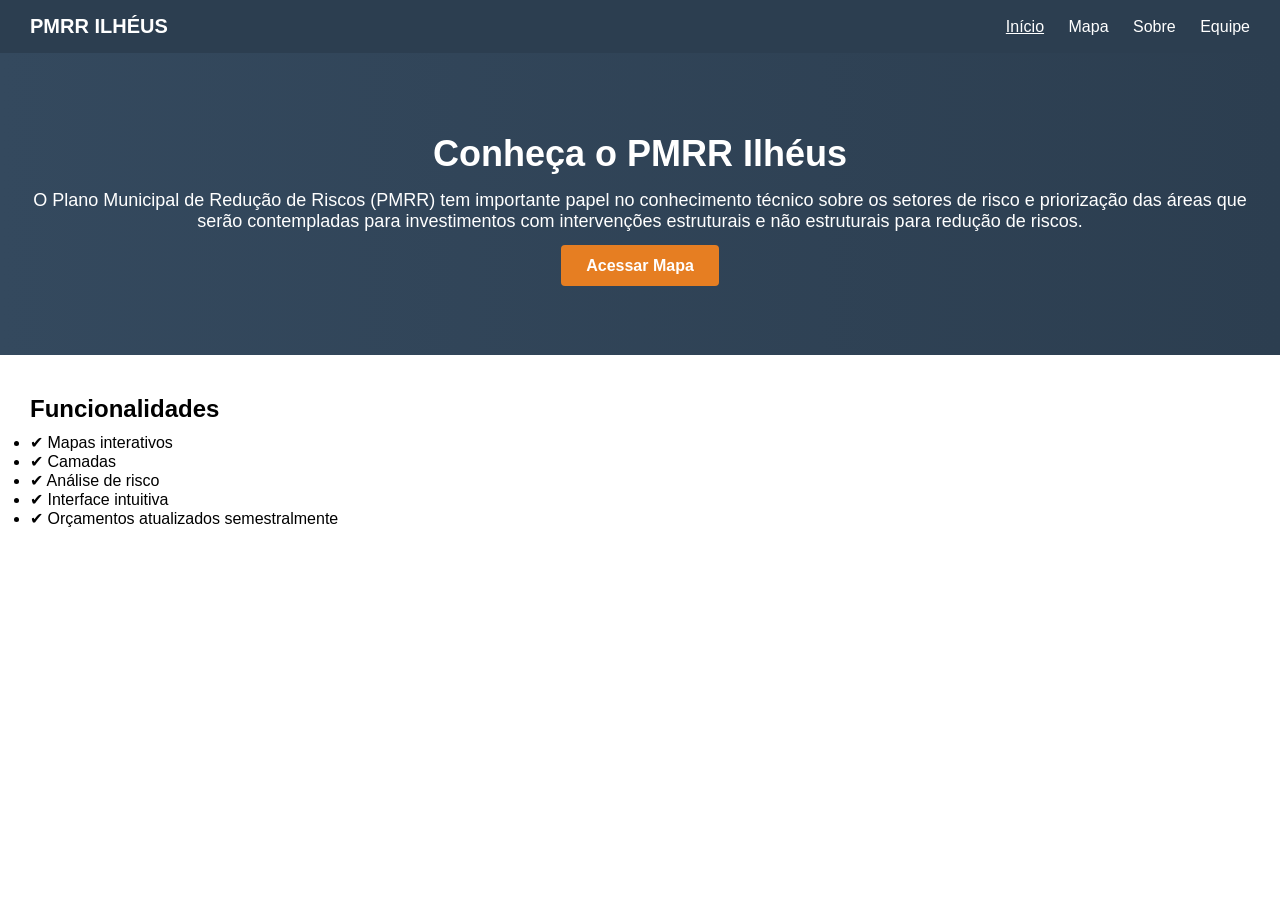
<file: inicio.html>
<!DOCTYPE html>
<html lang="pt-BR">
<head>
    <meta charset="UTF-8">
    <title>PMRR ILHÉUS</title>
    <meta name="viewport" content="width=device-width, initial-scale=1.0">

    <!-- CSS -->
    <link rel="stylesheet" href="inicio.css">
</head>
<body>

    <!-- HEADER -->
    <header class="header">
        <div class="logo">PMRR ILHÉUS</div>
        <nav class="nav">
            <a href="inicio.html" class="ativo">Início</a>
            <a href="index.html">Mapa</a>
            <a href="#sobre">Sobre</a>
            <a href="#equipe">Equipe</a>
        </nav>
    </header>

    <!-- HERO -->
    <section class="hero">
        <h1>Conheça o PMRR Ilhéus</h1>
        <p>O Plano Municipal de Redução de Riscos (PMRR) tem importante papel no conhecimento técnico sobre os setores de risco e priorização das áreas que serão contempladas para investimentos com intervenções estruturais e não estruturais para redução de riscos.</p>
        <a href="index.html" class="btn">Acessar Mapa</a>
    </section>

    <!-- CONTEÚDO -->
    <main class="conteudo">

        <section>
            <h2>Funcionalidades</h2>
            <ul>
                <li>✔ Mapas interativos</li>
                <li>✔ Camadas</li>
                <li>✔ Análise de risco</li>
                <li>✔ Interface intuitiva</li>
                <li>✔ Orçamentos atualizados semestralmente</li>
            </ul>
        </section>

    </main>



    <!-- JS -->
    <script src="js/main.js"></script>
</body>

</html>
</file>
<file: inicio.css>
/* RESET */
* {
    margin: 0;
    padding: 0;
    box-sizing: border-box;
    font-family: Arial, Helvetica, sans-serif;
}

/* HEADER */
.header {
    display: flex;
    justify-content: space-between;
    align-items: center;
    padding: 15px 30px;
    background: #2c3e50;
    color: white;
}

.logo {
    font-size: 20px;
    font-weight: bold;
}

.nav a {
    color: white;
    margin-left: 20px;
    text-decoration: none;
    font-weight: 500;
}

.nav a.ativo,
.nav a:hover {
    text-decoration: underline;
}

/* HERO */
.hero {
    background: linear-gradient(to right, #34495e, #2c3e50);
    color: white;
    padding: 80px 30px;
    text-align: center;
}

.hero h1 {
    font-size: 36px;
    margin-bottom: 15px;
}

.hero p {
    font-size: 18px;
    margin-bottom: 25px;
}

.btn {
    background: #e67e22;
    color: white;
    padding: 12px 25px;
    text-decoration: none;
    border-radius: 4px;
    font-weight: bold;
}

/* CONTEÚDO */
.conteudo {
    padding: 40px 30px;
}

.conteudo section {
    margin-bottom: 30px;
}

.conteudo h2 {
    margin-bottom: 10px;
}

/* FOOTER */
.footer {
    background: #f1f1f1;
    text-align: center;
    padding: 15px;
    font-size: 14px;
    color: #555;
}
</file>
